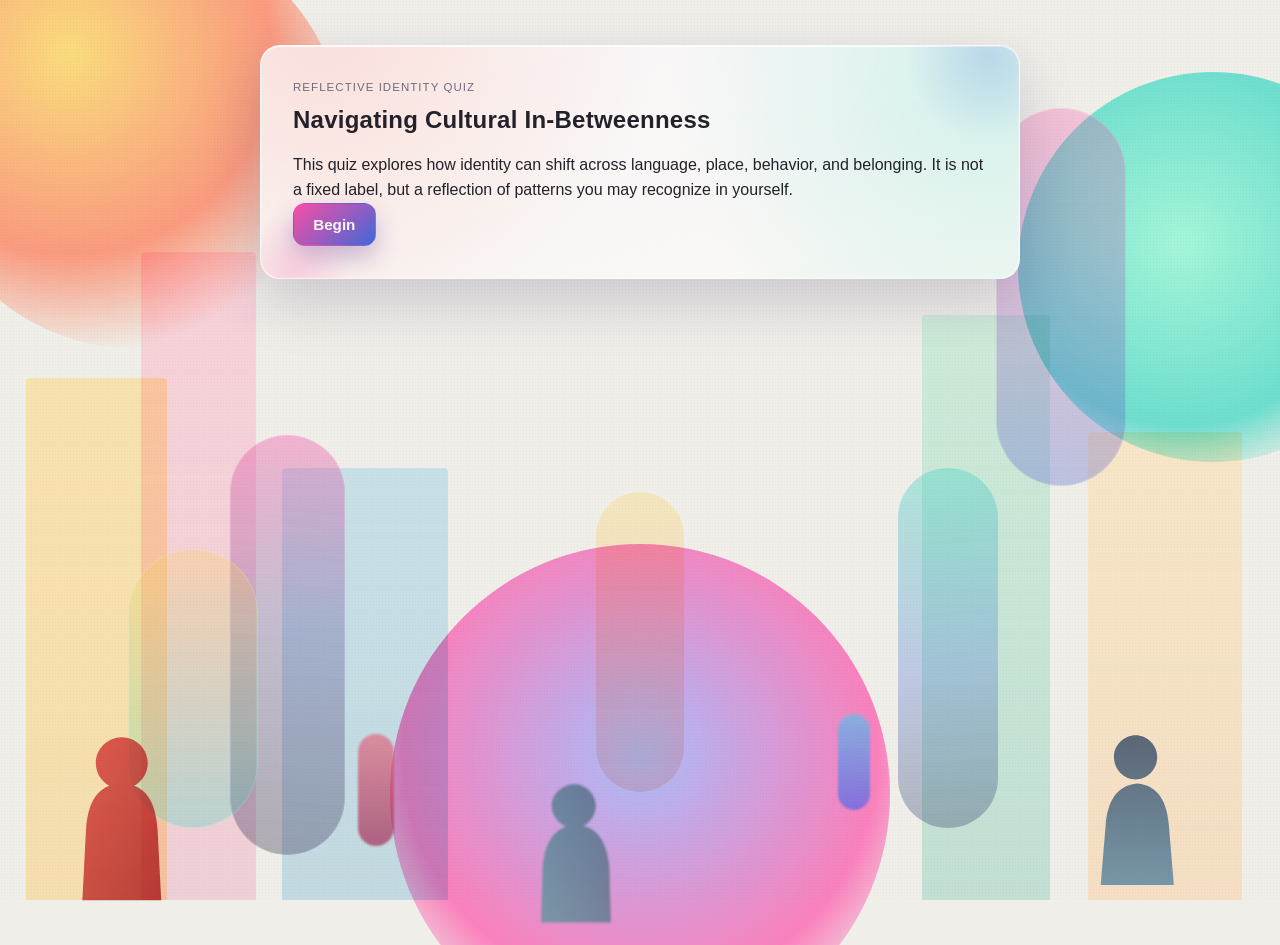
<file: index.html>
<!DOCTYPE html>
<html lang="en">
  <head>
    <meta charset="UTF-8" />
    <meta name="viewport" content="width=device-width, initial-scale=1.0" />
    <title>Cultural In-Between Quiz</title>
    <link rel="stylesheet" href="styles.css" />
  </head>
  <body>
    <div class="bg-art" aria-hidden="true">
      <!-- Back: city blocks + portals (overlap / blend) -->
      <div class="bg-buildings">
        <span class="building building-1"></span>
        <span class="building building-2"></span>
        <span class="building building-3"></span>
        <span class="building building-4"></span>
        <span class="building building-5"></span>
      </div>
      <div class="bg-portals">
        <span class="portal portal-1"></span>
        <span class="portal portal-2"></span>
        <span class="portal portal-3"></span>
      </div>
      <span class="blob blob-a"></span>
      <span class="blob blob-b"></span>
      <span class="blob blob-c"></span>
      <span class="pillar pillar-a"></span>
      <span class="pillar pillar-b"></span>
      <!-- Abstract silhouettes (merge with layers below) -->
      <div class="bg-figures">
        <svg
          class="bg-silhouette sil-svg sil-a"
          viewBox="0 0 100 220"
          xmlns="http://www.w3.org/2000/svg"
        >
          <defs>
            <linearGradient id="silFillA" x1="0%" y1="0%" x2="100%" y2="100%">
              <stop offset="0%" stop-color="#d62828" />
              <stop offset="100%" stop-color="#9d0208" />
            </linearGradient>
          </defs>
          <path
            fill="url(#silFillA)"
            d="M50 18c16 0 29 13 29 29 0 16-13 29-29 29S21 63 21 47s13-29 29-29zm0 52c28 0 38 22 40 52l4 78H6l4-78c2-30 12-52 40-52z"
          />
        </svg>
        <svg
          class="bg-silhouette sil-svg sil-b"
          viewBox="0 0 100 220"
          xmlns="http://www.w3.org/2000/svg"
        >
          <defs>
            <linearGradient id="silFillB" x1="0%" y1="0%" x2="0%" y2="100%">
              <stop offset="0%" stop-color="#1d3557" />
              <stop offset="100%" stop-color="#457b9d" />
            </linearGradient>
          </defs>
          <path
            fill="url(#silFillB)"
            d="M50 22c14 0 26 12 26 26 0 15-12 27-26 27s-26-12-26-27c0-14 12-26 26-26zm-2 58h4c26 2 36 24 38 50l6 72H8l6-72c2-26 12-48 38-50z"
          />
        </svg>
        <svg
          class="bg-silhouette sil-svg sil-c"
          viewBox="0 0 100 220"
          xmlns="http://www.w3.org/2000/svg"
        >
          <defs>
            <linearGradient id="silFillC" x1="0%" y1="100%" x2="100%" y2="0%">
              <stop offset="0%" stop-color="#2a9d8f" />
              <stop offset="100%" stop-color="#264653" />
            </linearGradient>
          </defs>
          <path
            fill="url(#silFillC)"
            d="M48 20c15 0 28 13 28 28 0 16-13 30-28 30-16 0-30-14-30-30 0-15 14-28 30-28zm2 54c30 0 42 26 44 58l2 70H4l2-70c2-32 14-58 44-58z"
          />
        </svg>
        <span class="figure-pill figure-pill-1"></span>
        <span class="figure-pill figure-pill-2"></span>
      </div>
      <span class="grain"></span>
    </div>
    <main class="app">
      <section class="card intro-card" id="introCard">
        <p class="kicker">Reflective Identity Quiz</p>
        <h1>Navigating Cultural In-Betweenness</h1>
        <p>
          This quiz explores how identity can shift across language, place,
          behavior, and belonging. It is not a fixed label, but a reflection of
          patterns you may recognize in yourself.
        </p>
        <button id="startBtn" class="primary-btn">Begin</button>
      </section>

      <section class="card quiz-card hidden" id="quizCard">
        <div class="progress-wrap">
          <p id="progressText">Question 1 of 8</p>
          <div class="progress-track" aria-hidden="true">
            <div class="progress-fill" id="progressFill"></div>
          </div>
        </div>
        <h2 id="questionText"></h2>
        <form id="answersForm" class="answers-form"></form>
        <div class="actions">
          <button id="backBtn" class="secondary-btn" type="button" disabled>
            Back
          </button>
          <button id="nextBtn" class="primary-btn" type="button" disabled>
            Next
          </button>
        </div>
      </section>

      <section class="card result-card hidden" id="resultCard">
        <p class="kicker">Your Reflection</p>
        <h2 id="resultTitle"></h2>
        <div class="result-graphic" id="resultGraphic" aria-hidden="true">
          <!-- The Bridge: arch connecting two worlds + two small figures -->
          <svg
            class="archetype-illustration archetype-illustration--bridge"
            viewBox="0 0 320 180"
            xmlns="http://www.w3.org/2000/svg"
          >
            <defs>
              <linearGradient id="bridge-worldL" x1="0" y1="0" x2="1" y2="1">
                <stop offset="0%" stop-color="#ffb86c" />
                <stop offset="100%" stop-color="#ff6b6b" />
              </linearGradient>
              <linearGradient id="bridge-worldR" x1="1" y1="0" x2="0" y2="1">
                <stop offset="0%" stop-color="#74c0fc" />
                <stop offset="100%" stop-color="#9775fa" />
              </linearGradient>
            </defs>
            <circle cx="62" cy="102" r="40" fill="url(#bridge-worldL)" opacity="0.88" />
            <circle cx="258" cy="102" r="40" fill="url(#bridge-worldR)" opacity="0.88" />
            <path
              d="M 102 118 Q 160 48 218 118"
              fill="none"
              stroke="#2d3142"
              stroke-width="3.2"
              stroke-linecap="round"
            />
            <line
              x1="102"
              y1="126"
              x2="218"
              y2="126"
              stroke="#2d3142"
              stroke-width="2"
              stroke-opacity="0.35"
            />
            <circle cx="62" cy="92" r="7" fill="#2d3142" opacity="0.55" />
            <path d="M 62 100 v 18" stroke="#2d3142" stroke-width="3" stroke-linecap="round" opacity="0.55" />
            <circle cx="258" cy="92" r="7" fill="#2d3142" opacity="0.55" />
            <path d="M 258 100 v 18" stroke="#2d3142" stroke-width="3" stroke-linecap="round" opacity="0.55" />
          </svg>

          <!-- The Adapter: figure centered inside a dominant “frame” -->
          <svg
            class="archetype-illustration archetype-illustration--adapter"
            viewBox="0 0 320 180"
            xmlns="http://www.w3.org/2000/svg"
          >
            <defs>
              <linearGradient id="adapter-body" x1="0.5" y1="0" x2="0.5" y2="1">
                <stop offset="0%" stop-color="#63e6be" />
                <stop offset="100%" stop-color="#3b82f6" />
              </linearGradient>
            </defs>
            <rect
              x="38"
              y="32"
              width="244"
              height="116"
              rx="18"
              fill="none"
              stroke="#495057"
              stroke-width="2.2"
              stroke-opacity="0.35"
            />
            <rect
              x="48"
              y="42"
              width="224"
              height="96"
              rx="12"
              fill="none"
              stroke="#adb5bd"
              stroke-width="1.5"
              stroke-dasharray="5 6"
              stroke-opacity="0.45"
            />
            <ellipse cx="160" cy="100" rx="26" ry="34" fill="url(#adapter-body)" opacity="0.92" />
            <ellipse cx="160" cy="72" rx="18" ry="20" fill="#2d3142" opacity="0.45" />
            <path
              d="M 160 92 v 32"
              stroke="#2d3142"
              stroke-width="3.5"
              stroke-linecap="round"
              opacity="0.4"
            />
          </svg>

          <!-- The Root Keeper: roots + grounded core -->
          <svg
            class="archetype-illustration archetype-illustration--rootKeeper"
            viewBox="0 0 320 180"
            xmlns="http://www.w3.org/2000/svg"
          >
            <defs>
              <linearGradient id="root-core" x1="0.5" y1="0" x2="0.5" y2="1">
                <stop offset="0%" stop-color="#95d5b2" />
                <stop offset="100%" stop-color="#2d6a4f" />
              </linearGradient>
            </defs>
            <path
              d="M 160 172 C 120 140 90 110 72 78 C 58 52 65 38 78 28"
              fill="none"
              stroke="#40916c"
              stroke-width="3"
              stroke-linecap="round"
            />
            <path
              d="M 160 172 C 200 140 230 110 248 78 C 262 52 255 38 242 28"
              fill="none"
              stroke="#52b788"
              stroke-width="3"
              stroke-linecap="round"
            />
            <path
              d="M 160 172 C 145 130 138 88 140 48"
              fill="none"
              stroke="#1b4332"
              stroke-width="3.5"
              stroke-linecap="round"
            />
            <circle cx="160" cy="38" r="26" fill="url(#root-core)" opacity="0.95" />
            <circle cx="160" cy="38" r="10" fill="#1b4332" opacity="0.25" />
          </svg>

          <!-- The Split Self: one form, two halves -->
          <svg
            class="archetype-illustration archetype-illustration--splitSelf"
            viewBox="0 0 320 180"
            xmlns="http://www.w3.org/2000/svg"
          >
            <defs>
              <linearGradient id="split-left" x1="0" y1="0" x2="0" y2="1">
                <stop offset="0%" stop-color="#f783ac" />
                <stop offset="100%" stop-color="#e64980" />
              </linearGradient>
              <linearGradient id="split-right" x1="0" y1="0" x2="0" y2="1">
                <stop offset="0%" stop-color="#74c0fc" />
                <stop offset="100%" stop-color="#4c6ef5" />
              </linearGradient>
              <clipPath id="split-clipL">
                <rect x="0" y="0" width="160" height="180" />
              </clipPath>
              <clipPath id="split-clipR">
                <rect x="160" y="0" width="160" height="180" />
              </clipPath>
            </defs>
            <g clip-path="url(#split-clipL)">
              <ellipse cx="160" cy="98" rx="38" ry="48" fill="url(#split-left)" opacity="0.95" />
            </g>
            <g clip-path="url(#split-clipR)">
              <ellipse cx="160" cy="98" rx="38" ry="48" fill="url(#split-right)" opacity="0.95" />
            </g>
            <line
              x1="160"
              y1="38"
              x2="160"
              y2="168"
              stroke="#f8f9fa"
              stroke-width="2.5"
              stroke-opacity="0.9"
            />
            <circle cx="160" cy="68" r="14" fill="#2d3142" opacity="0.35" />
          </svg>

          <!-- The Drifter: wandering path, nodes never quite connect -->
          <svg
            class="archetype-illustration archetype-illustration--drifter"
            viewBox="0 0 320 180"
            xmlns="http://www.w3.org/2000/svg"
          >
            <defs>
              <linearGradient id="drift-path" x1="0" y1="1" x2="1" y2="0">
                <stop offset="0%" stop-color="#868e96" />
                <stop offset="100%" stop-color="#ced4da" />
              </linearGradient>
            </defs>
            <path
              d="M 36 148 Q 90 52 150 96 Q 210 140 268 64 Q 292 40 284 124"
              fill="none"
              stroke="url(#drift-path)"
              stroke-width="2.4"
              stroke-dasharray="7 9"
              stroke-linecap="round"
            />
            <circle cx="36" cy="148" r="7" fill="#495057" opacity="0.55" />
            <circle cx="150" cy="96" r="5" fill="#868e96" opacity="0.35" />
            <circle cx="268" cy="64" r="5" fill="#adb5bd" opacity="0.28" />
            <circle cx="284" cy="124" r="6" fill="#ced4da" opacity="0.4" />
            <ellipse cx="120" cy="132" rx="12" ry="16" fill="#6c757d" opacity="0.35" />
            <circle cx="120" cy="118" r="6" fill="#495057" opacity="0.4" />
          </svg>
        </div>
        <p id="resultBody"></p>
        <p class="note">
          These archetypes are fluid. You may move across them over time,
          context, and life stages.
        </p>
        <button id="restartBtn" class="secondary-btn">Retake Quiz</button>
      </section>
    </main>

    <script src="script.js"></script>
  </body>
</html>
</file>
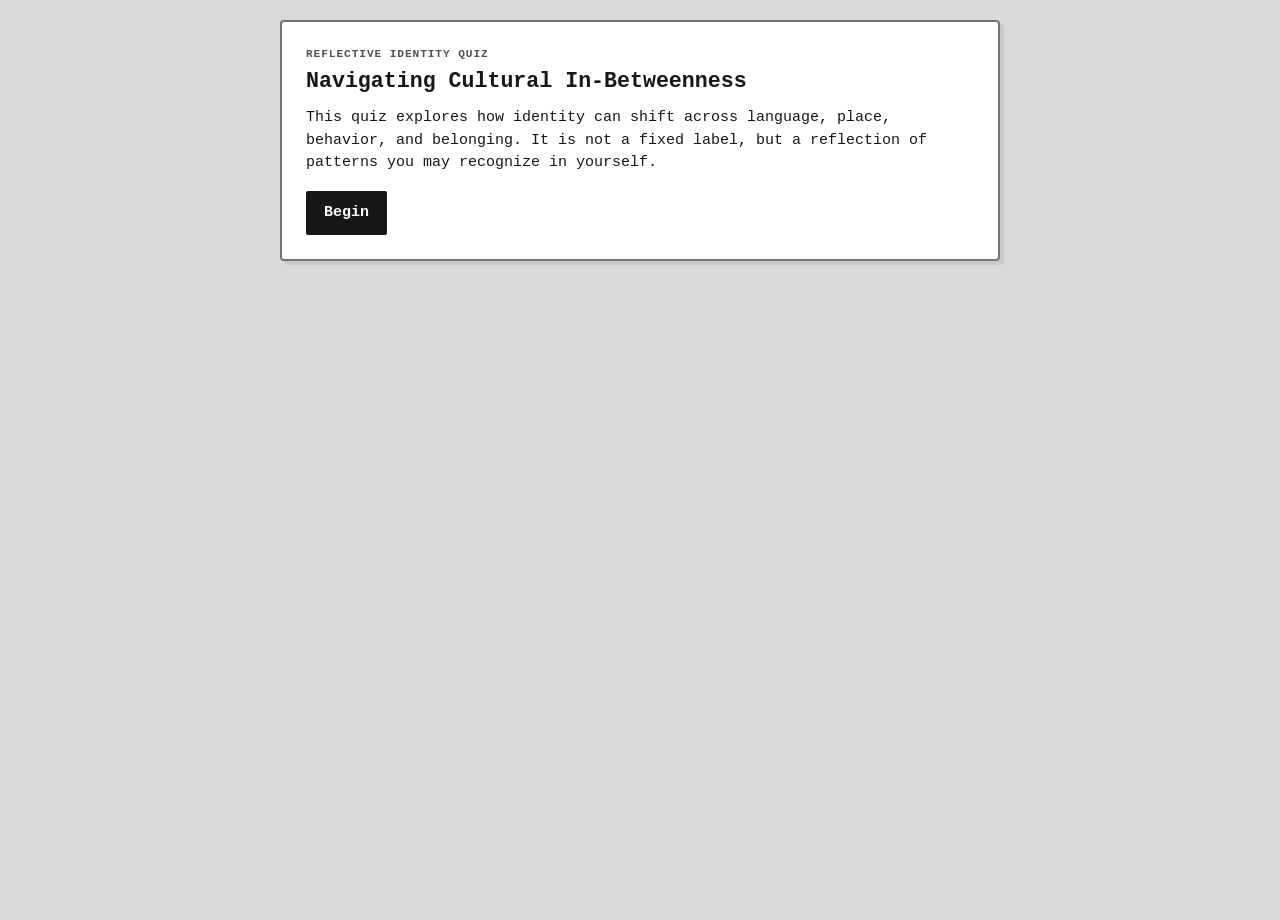
<file: greybox.html>
<!DOCTYPE html>
<html lang="en">
  <head>
    <meta charset="UTF-8" />
    <meta name="viewport" content="width=device-width, initial-scale=1.0" />
    <title>[Grey-box] Cultural In-Between Quiz</title>
    <link rel="stylesheet" href="greybox.css" />
  </head>
  <body>
    <main class="app">
      <section class="card intro-card" id="introCard">
        <p class="kicker">Reflective Identity Quiz</p>
        <h1>Navigating Cultural In-Betweenness</h1>
        <p>
          This quiz explores how identity can shift across language, place,
          behavior, and belonging. It is not a fixed label, but a reflection of
          patterns you may recognize in yourself.
        </p>
        <button id="startBtn" class="primary-btn">Begin</button>
      </section>

      <section class="card quiz-card hidden" id="quizCard">
        <div class="progress-wrap">
          <p id="progressText">Question 1 of 8</p>
          <div class="progress-track" aria-hidden="true">
            <div class="progress-fill" id="progressFill"></div>
          </div>
        </div>
        <h2 id="questionText"></h2>
        <form id="answersForm" class="answers-form"></form>
        <div class="actions">
          <button id="backBtn" class="secondary-btn" type="button" disabled>
            Back
          </button>
          <button id="nextBtn" class="primary-btn" type="button" disabled>
            Next
          </button>
        </div>
      </section>

      <section class="card result-card hidden" id="resultCard">
        <p class="kicker">Your Reflection</p>
        <h2 id="resultTitle"></h2>
        <div class="result-graphic" id="resultGraphic" aria-hidden="true">
          <span class="grey-graphic-placeholder"
            >Result illustration placeholder (archetype graphic TBD in design pass)</span>
        </div>
        <p id="resultBody"></p>
        <p class="note">
          These archetypes are fluid. You may move across them over time,
          context, and life stages.
        </p>
        <button id="restartBtn" class="secondary-btn">Retake Quiz</button>
      </section>
    </main>

    <script src="script.js"></script>
  </body>
</html>
</file>
<file: styles.css>
:root {
  --bg: #efeee8;
  --card: #f7f5f0;
  --text: #232129;
  --muted: #6f6b78;
  --line: #d7d1dc;
  --accent: #3f69d9;
  --accent-soft: #e3e8ff;
  --accent-strong: #2f4eb1;
  --surface: #fcfbf8;
  --hot-pink: #f94ea5;
  --sun: #ffd34d;
  --cyan: #35d5c1;
  --orange: #ff734f;
}

* {
  box-sizing: border-box;
}

body {
  margin: 0;
  font-family: "Avenir Next", "Helvetica Neue", Arial, sans-serif;
  color: var(--text);
  background: var(--bg);
  min-height: 100vh;
  overflow-x: hidden;
  position: relative;
}

.bg-art {
  position: fixed;
  inset: 0;
  pointer-events: none;
  z-index: 0;
}

.blob,
.pillar {
  position: absolute;
  z-index: 3;
  filter: blur(0.4px) saturate(104%);
  opacity: 0.68;
  will-change: transform, opacity;
}

.blob {
  border-radius: 999px;
  mix-blend-mode: multiply;
}

.blob-a {
  width: 36vw;
  min-width: 260px;
  max-width: 420px;
  height: 36vw;
  min-height: 260px;
  max-height: 420px;
  top: -8%;
  left: -6%;
  background: radial-gradient(circle at 35% 30%, var(--sun), var(--orange) 50%, transparent 75%);
  animation: floatA 10.5s ease-in-out infinite;
}

.blob-b {
  width: 34vw;
  min-width: 240px;
  max-width: 390px;
  height: 34vw;
  min-height: 240px;
  max-height: 390px;
  top: 8%;
  right: -10%;
  background: radial-gradient(circle at 42% 44%, #83f7d0, var(--cyan) 58%, transparent 78%);
  animation: floatB 12s ease-in-out infinite;
}

.blob-c {
  width: 42vw;
  min-width: 290px;
  max-width: 500px;
  height: 42vw;
  min-height: 290px;
  max-height: 500px;
  bottom: -16%;
  left: 50%;
  transform: translateX(-50%);
  background: radial-gradient(circle at 50% 42%, #8aa4ff, var(--hot-pink) 62%, transparent 84%);
  animation: floatC 13.5s ease-in-out infinite;
}

.pillar {
  width: clamp(88px, 11vw, 130px);
  border-radius: 999px;
  opacity: 0.44;
  box-shadow: inset 0 0 0 1px rgba(255, 255, 255, 0.35);
}

.pillar-a {
  height: 42vh;
  right: 12%;
  top: 12%;
  background: linear-gradient(180deg, rgba(249, 78, 165, 0.62), rgba(68, 86, 201, 0.66));
  animation: breatheA 8.5s ease-in-out infinite;
}

.pillar-b {
  height: 31vh;
  left: 10%;
  bottom: 8%;
  background: linear-gradient(180deg, rgba(255, 208, 88, 0.62), rgba(53, 213, 193, 0.62));
  animation: breatheB 9.5s ease-in-out infinite;
}

/* Layered “city” blocks — overlap + multiply = merging / fragmentation */
.bg-buildings {
  position: absolute;
  inset: 0;
  z-index: 1;
  pointer-events: none;
}

.building {
  position: absolute;
  bottom: 0;
  border-radius: 4px 4px 0 0;
  mix-blend-mode: multiply;
  opacity: 0.55;
  will-change: transform;
}

.building-1 {
  left: 2%;
  width: 11%;
  min-width: 52px;
  height: 58vh;
  background: linear-gradient(180deg, rgba(255, 214, 120, 0.95), rgba(255, 200, 90, 0.75));
  animation: driftBuilding 14s ease-in-out infinite;
}

.building-2 {
  left: 11%;
  width: 9%;
  min-width: 44px;
  height: 72vh;
  background: linear-gradient(180deg, rgba(255, 180, 200, 0.9), rgba(240, 160, 185, 0.7));
  animation: driftBuilding 16s ease-in-out infinite reverse;
}

.building-3 {
  left: 22%;
  width: 13%;
  min-width: 58px;
  height: 48vh;
  background: linear-gradient(180deg, rgba(160, 210, 230, 0.92), rgba(130, 185, 215, 0.72));
  animation: driftBuilding 18s ease-in-out infinite;
}

.building-4 {
  right: 18%;
  width: 10%;
  min-width: 48px;
  height: 65vh;
  background: linear-gradient(180deg, rgba(170, 230, 200, 0.88), rgba(120, 200, 175, 0.68));
  animation: driftBuilding 15s ease-in-out infinite reverse;
}

.building-5 {
  right: 3%;
  width: 12%;
  min-width: 54px;
  height: 52vh;
  background: linear-gradient(180deg, rgba(255, 220, 160, 0.85), rgba(255, 195, 130, 0.65));
  animation: driftBuilding 17s ease-in-out infinite;
}

/* Tall capsules / “portals” — intersect buildings, second blend pass */
.bg-portals {
  position: absolute;
  inset: 0;
  z-index: 2;
  pointer-events: none;
}

.portal {
  position: absolute;
  border-radius: 999px;
  mix-blend-mode: multiply;
  opacity: 0.5;
  filter: blur(0.5px);
  will-change: transform, opacity;
}

.portal-1 {
  width: clamp(72px, 9vw, 120px);
  height: min(52vh, 420px);
  left: 18%;
  bottom: 5%;
  background: linear-gradient(
    185deg,
    rgba(249, 78, 165, 0.75) 0%,
    rgba(80, 60, 140, 0.55) 45%,
    rgba(40, 35, 70, 0.65) 100%
  );
  box-shadow: inset 0 0 0 1px rgba(255, 255, 255, 0.2);
  animation: portalFloat 11s ease-in-out infinite;
}

.portal-2 {
  width: clamp(64px, 8vw, 100px);
  height: min(44vh, 360px);
  right: 22%;
  bottom: 8%;
  background: linear-gradient(
    175deg,
    rgba(53, 213, 193, 0.7) 0%,
    rgba(63, 105, 217, 0.55) 55%,
    rgba(30, 40, 90, 0.6) 100%
  );
  animation: portalFloat 13s ease-in-out infinite reverse;
}

.portal-3 {
  width: clamp(56px, 7vw, 88px);
  height: min(38vh, 300px);
  left: 50%;
  bottom: 12%;
  transform: translateX(-50%);
  background: linear-gradient(
    180deg,
    rgba(255, 211, 77, 0.65) 0%,
    rgba(255, 115, 79, 0.5) 100%
  );
  opacity: 0.42;
  animation: portalFloatCenter 12.5s ease-in-out infinite;
}

/* Human silhouettes — overlap portals + blocks */
.bg-figures {
  position: absolute;
  inset: 0;
  z-index: 4;
  pointer-events: none;
}

.bg-silhouette,
.figure-pill {
  position: absolute;
  bottom: 0;
  mix-blend-mode: multiply;
  will-change: transform;
}

.sil-svg {
  width: clamp(56px, 7vw, 92px);
  height: auto;
  opacity: 0.72;
  filter: blur(0.6px);
}

.sil-a {
  left: 6%;
  bottom: -2%;
  animation: figureDrift 9s ease-in-out infinite;
}

.sil-b {
  right: 8%;
  bottom: 0;
  width: clamp(52px, 6.5vw, 84px);
  animation: figureDrift 10.5s ease-in-out infinite reverse;
}

.sil-c {
  left: 42%;
  bottom: -4%;
  width: clamp(48px, 6vw, 76px);
  opacity: 0.58;
  filter: blur(1.2px);
  mix-blend-mode: multiply;
  animation: figureDrift 11.5s ease-in-out infinite;
}

.figure-pill {
  border-radius: 999px;
  mix-blend-mode: multiply;
  opacity: 0.62;
  filter: blur(0.8px);
}

.figure-pill-1 {
  width: 36px;
  height: 112px;
  left: 28%;
  bottom: 6%;
  background: linear-gradient(180deg, #e85d75, #9e1946);
  animation: figureDrift 8.5s ease-in-out infinite;
}

.figure-pill-2 {
  width: 32px;
  height: 96px;
  right: 32%;
  bottom: 10%;
  background: linear-gradient(180deg, #4cc9f0, #4361ee);
  animation: figureDrift 9.8s ease-in-out infinite reverse;
}

.grain {
  position: absolute;
  inset: 0;
  z-index: 5;
  opacity: 0.12;
  mix-blend-mode: multiply;
  background-image: radial-gradient(rgba(50, 46, 60, 0.4) 0.55px, transparent 0.8px);
  background-size: 3px 3px;
}

.app {
  width: min(760px, 92vw);
  margin: clamp(2rem, 5vh, 4rem) auto;
  position: relative;
  z-index: 1;
}

.card {
  position: relative;
  overflow: hidden;
  background:
    radial-gradient(circle at 8% -8%, rgba(255, 115, 79, 0.18), transparent 45%),
    radial-gradient(circle at 96% 14%, rgba(53, 213, 193, 0.2), transparent 42%),
    linear-gradient(165deg, rgba(250, 244, 255, 0.45), rgba(255, 255, 255, 0)),
    color-mix(in srgb, var(--card) 72%, white 28%);
  border: 1px solid rgba(255, 255, 255, 0.52);
  border-radius: 20px;
  padding: 2rem;
  box-shadow:
    0 22px 56px rgba(45, 30, 84, 0.18),
    0 1px 0 rgba(255, 255, 255, 0.75) inset,
    0 0 0 1px rgba(255, 255, 255, 0.18) inset;
  backdrop-filter: blur(14px) saturate(128%);
  -webkit-backdrop-filter: blur(14px) saturate(128%);
}

.card::before,
.card::after {
  content: "";
  position: absolute;
  border-radius: 999px;
  pointer-events: none;
}

.card::before {
  width: 165px;
  height: 165px;
  background: radial-gradient(circle, rgba(63, 105, 217, 0.18), transparent 70%);
  top: -72px;
  right: -52px;
}

.card::after {
  width: 120px;
  height: 120px;
  background: radial-gradient(circle, rgba(249, 78, 165, 0.2), transparent 72%);
  bottom: -55px;
  left: -30px;
}

.hidden {
  display: none;
}

.kicker {
  margin: 0;
  text-transform: uppercase;
  letter-spacing: 0.09em;
  font-size: 0.72rem;
  color: var(--muted);
}

h1,
h2 {
  margin: 0.5rem 0 1rem;
  font-weight: 600;
  line-height: 1.3;
  letter-spacing: 0.01em;
}

p {
  line-height: 1.6;
  margin: 0;
}

.progress-wrap {
  margin-bottom: 1.3rem;
}

#progressText {
  margin: 0 0 0.45rem;
  color: var(--muted);
  font-size: 0.92rem;
}

.progress-track {
  height: 8px;
  width: 100%;
  background: #e7e2dc;
  border-radius: 100px;
  overflow: hidden;
  box-shadow: inset 0 1px 1px rgba(35, 30, 25, 0.08);
}

.progress-fill {
  width: 12.5%;
  height: 100%;
  background: linear-gradient(90deg, #8ea296, var(--accent-strong));
  transition: width 240ms ease;
}

.answers-form {
  margin-top: 1.1rem;
  display: grid;
  gap: 0.7rem;
}

.answer-option {
  border: 1px solid color-mix(in srgb, var(--line) 86%, white 14%);
  border-radius: 14px;
  padding: 0.9rem 1rem;
  background:
    linear-gradient(180deg, rgba(255, 255, 255, 0.64), rgba(255, 255, 255, 0)),
    var(--surface);
  box-shadow: 0 2px 10px rgba(30, 28, 25, 0.04);
  transition:
    border-color 140ms ease,
    background-color 140ms ease,
    transform 140ms ease,
    box-shadow 140ms ease;
}

.answer-option:hover {
  border-color: color-mix(in srgb, var(--accent) 55%, #c8bfda 45%);
  transform: translateY(-2px);
  box-shadow: 0 9px 20px rgba(57, 48, 88, 0.12);
}

.answer-option input {
  margin-right: 0.55rem;
  accent-color: var(--accent-strong);
}

.answer-option.selected {
  background:
    radial-gradient(circle at 92% 18%, rgba(249, 78, 165, 0.2), transparent 46%),
    radial-gradient(circle at 4% 84%, rgba(53, 213, 193, 0.22), transparent 44%),
    var(--accent-soft);
  border-color: color-mix(in srgb, var(--accent) 70%, #b6acd6 30%);
  box-shadow: 0 8px 20px rgba(63, 71, 145, 0.18);
}

.actions {
  margin-top: 1.4rem;
  display: flex;
  gap: 0.7rem;
  justify-content: space-between;
}

button {
  border: 1px solid transparent;
  border-radius: 12px;
  padding: 0.75rem 1.2rem;
  font-size: 0.95rem;
  font-weight: 550;
  cursor: pointer;
  transition:
    transform 120ms ease,
    opacity 120ms ease,
    box-shadow 120ms ease,
    background-color 120ms ease;
}

button:disabled {
  opacity: 0.45;
  cursor: not-allowed;
}

button:not(:disabled):hover {
  transform: translateY(-1px);
}

.primary-btn {
  background: linear-gradient(140deg, var(--hot-pink), var(--accent));
  color: #f8f8f6;
  box-shadow: 0 12px 24px rgba(98, 53, 148, 0.3);
}

.primary-btn:not(:disabled):hover {
  box-shadow: 0 14px 28px rgba(98, 53, 148, 0.38);
}

.secondary-btn {
  background: linear-gradient(180deg, rgba(255, 255, 255, 0.88), rgba(255, 255, 255, 0.62));
  border-color: color-mix(in srgb, var(--line) 86%, #ffffff 14%);
  color: var(--text);
  box-shadow: 0 4px 12px rgba(30, 28, 50, 0.08);
}

.result-card p {
  margin-top: 0.5rem;
}

.result-graphic {
  position: relative;
  display: flex;
  align-items: center;
  justify-content: center;
  width: 100%;
  margin: 0.8rem 0 1.1rem;
  padding: 1rem 1.15rem 1.15rem;
  box-sizing: border-box;
  /* Room for full 320×180 viewBox art (was 190px — too short and clipped the SVG) */
  min-height: 260px;
  border-radius: 16px;
  overflow: hidden;
  border: 1px solid rgba(255, 255, 255, 0.45);
  background:
    linear-gradient(145deg, rgba(255, 255, 255, 0.46), rgba(255, 255, 255, 0.06)),
    rgba(237, 238, 246, 0.52);
  backdrop-filter: blur(12px) saturate(120%);
  -webkit-backdrop-filter: blur(12px) saturate(120%);
}

.result-graphic::before {
  content: "";
  position: absolute;
  inset: 0;
  background-image: radial-gradient(rgba(48, 42, 68, 0.4) 0.55px, transparent 0.8px);
  background-size: 3px 3px;
  opacity: 0.12;
}

/* One thematic illustration per archetype (shown via data-archetype on .result-card) */
.archetype-illustration {
  display: none;
  width: 100%;
  height: auto;
  max-width: 100%;
  flex: 0 0 auto;
  padding: 0;
  vertical-align: middle;
  animation: archetypeFloat 8s ease-in-out infinite;
}

.result-card[data-archetype="bridge"] .archetype-illustration--bridge,
.result-card[data-archetype="adapter"] .archetype-illustration--adapter,
.result-card[data-archetype="rootKeeper"] .archetype-illustration--rootKeeper,
.result-card[data-archetype="splitSelf"] .archetype-illustration--splitSelf,
.result-card[data-archetype="drifter"] .archetype-illustration--drifter {
  display: block;
}

.note {
  color: var(--muted);
  font-size: 0.9rem;
}

@keyframes floatA {
  0%,
  100% {
    transform: translate3d(0, 0, 0) scale(1);
  }
  50% {
    transform: translate3d(14px, -12px, 0) scale(1.04);
  }
}

@keyframes floatB {
  0%,
  100% {
    transform: translate3d(0, 0, 0) scale(1);
  }
  50% {
    transform: translate3d(-16px, 10px, 0) scale(1.05);
  }
}

@keyframes floatC {
  0%,
  100% {
    transform: translateX(-50%) translateY(0) scale(1);
  }
  50% {
    transform: translateX(-50%) translateY(-16px) scale(1.03);
  }
}

@keyframes breatheA {
  0%,
  100% {
    transform: scaleY(1);
    opacity: 0.44;
  }
  50% {
    transform: scaleY(1.08);
    opacity: 0.58;
  }
}

@keyframes breatheB {
  0%,
  100% {
    transform: scaleY(1);
    opacity: 0.42;
  }
  50% {
    transform: scaleY(0.93);
    opacity: 0.56;
  }
}

@keyframes archetypeFloat {
  0%,
  100% {
    transform: translateY(0);
  }
  50% {
    transform: translateY(-3px);
  }
}

@keyframes driftBuilding {
  0%,
  100% {
    transform: translateY(0);
  }
  50% {
    transform: translateY(-8px);
  }
}

@keyframes portalFloat {
  0%,
  100% {
    transform: translateY(0) scale(1);
  }
  50% {
    transform: translateY(-14px) scale(1.03);
  }
}

@keyframes portalFloatCenter {
  0%,
  100% {
    transform: translateX(-50%) translateY(0) scale(1);
  }
  50% {
    transform: translateX(-50%) translateY(-12px) scale(1.02);
  }
}

@keyframes figureDrift {
  0%,
  100% {
    transform: translateY(0);
  }
  50% {
    transform: translateY(-10px);
  }
}

@media (prefers-reduced-motion: reduce) {
  .building,
  .portal,
  .bg-silhouette,
  .figure-pill,
  .blob,
  .pillar,
  .archetype-illustration {
    animation: none !important;
  }
}

@media (max-width: 640px) {
  .pillar {
    display: none;
  }

  .building-3,
  .building-4 {
    opacity: 0.35;
  }

  .portal-3 {
    opacity: 0.28;
  }

  .sil-c,
  .figure-pill-2 {
    display: none;
  }

  .card {
    padding: 1.2rem;
    border-radius: 14px;
  }

  .actions {
    flex-direction: column;
  }

  .actions button {
    width: 100%;
  }

  .result-graphic {
    min-height: 220px;
    padding: 0.75rem 0.85rem 0.95rem;
  }
}
</file>
<file: greybox.css>
/* Grey-box wireframe: structure + logic only; no final visual design */

:root {
  --gb-bg: #d9d9d9;
  --gb-surface: #f2f2f2;
  --gb-card: #ffffff;
  --gb-border: #737373;
  --gb-border-soft: #a3a3a3;
  --gb-text: #171717;
  --gb-muted: #525252;
  --gb-fill: #e5e5e5;
  --gb-fill-strong: #c4c4c4;
}

*,
*::before,
*::after {
  box-sizing: border-box;
}

body {
  margin: 0;
  font-family: ui-monospace, "Cascadia Code", "Source Code Pro", Menlo, Consolas,
    monospace;
  font-size: 15px;
  line-height: 1.5;
  color: var(--gb-text);
  background: var(--gb-bg);
  min-height: 100vh;
}

.app {
  width: min(720px, 94vw);
  margin: 1.25rem auto 2.5rem;
}

.card {
  position: relative;
  background: var(--gb-card);
  border: 2px solid var(--gb-border);
  border-radius: 4px;
  padding: 1.5rem;
  box-shadow: 4px 4px 0 rgba(0, 0, 0, 0.08);
}

.hidden {
  display: none;
}

.kicker {
  margin: 0 0 0.35rem;
  font-size: 0.7rem;
  font-weight: 700;
  letter-spacing: 0.08em;
  text-transform: uppercase;
  color: var(--gb-muted);
}

h1,
h2 {
  margin: 0.35rem 0 0.75rem;
  font-size: 1.35rem;
  font-weight: 700;
  line-height: 1.25;
}

h2 {
  font-size: 1.15rem;
}

p {
  margin: 0;
}

.card > p:not(.kicker):not(.note) {
  margin-bottom: 1rem;
}

.progress-wrap {
  margin-bottom: 1rem;
  padding: 0.5rem;
  border: 1px dashed var(--gb-border-soft);
  background: var(--gb-surface);
}

#progressText {
  margin: 0 0 0.4rem;
  font-size: 0.8rem;
  color: var(--gb-muted);
}

.progress-track {
  height: 10px;
  width: 100%;
  background: var(--gb-fill);
  border: 1px solid var(--gb-border-soft);
}

.progress-fill {
  width: 12.5%;
  height: 100%;
  background: var(--gb-border);
  transition: width 200ms ease;
}

.answers-form {
  margin-top: 0.75rem;
  display: grid;
  gap: 0.5rem;
}

.answer-option {
  display: flex;
  align-items: flex-start;
  gap: 0.5rem;
  padding: 0.65rem 0.75rem;
  border: 1px solid var(--gb-border-soft);
  border-radius: 2px;
  background: var(--gb-surface);
  cursor: pointer;
}

.answer-option:hover {
  border-color: var(--gb-border);
  background: var(--gb-fill);
}

.answer-option.selected {
  border-color: var(--gb-border);
  background: var(--gb-fill-strong);
  outline: 2px solid var(--gb-text);
  outline-offset: 0;
}

.answer-option input {
  margin-top: 0.2rem;
  flex-shrink: 0;
}

.actions {
  margin-top: 1.25rem;
  display: flex;
  flex-wrap: wrap;
  gap: 0.5rem;
  justify-content: space-between;
}

button {
  font: inherit;
  cursor: pointer;
  border-radius: 2px;
  padding: 0.55rem 1rem;
  border: 2px solid var(--gb-border);
  background: var(--gb-fill);
  color: var(--gb-text);
}

button:disabled {
  opacity: 0.45;
  cursor: not-allowed;
}

button:not(:disabled):hover {
  background: var(--gb-fill-strong);
}

.primary-btn {
  font-weight: 700;
  background: var(--gb-text);
  color: var(--gb-card);
  border-color: var(--gb-text);
}

.primary-btn:not(:disabled):hover {
  background: #404040;
  border-color: #404040;
}

.secondary-btn {
  font-weight: 600;
  background: var(--gb-card);
}

.result-graphic {
  margin: 0.75rem 0 1rem;
  min-height: 120px;
  padding: 1rem;
  border: 2px dashed var(--gb-border-soft);
  border-radius: 2px;
  background: repeating-linear-gradient(
      -45deg,
      transparent,
      transparent 6px,
      rgba(0, 0, 0, 0.04) 6px,
      rgba(0, 0, 0, 0.04) 12px
    ),
    var(--gb-surface);
  display: flex;
  align-items: center;
  justify-content: center;
  text-align: center;
}

.grey-graphic-placeholder {
  font-size: 0.75rem;
  color: var(--gb-muted);
  max-width: 22rem;
  line-height: 1.4;
}

.result-card p {
  margin-top: 0.5rem;
}

.note {
  margin-top: 0.75rem;
  font-size: 0.8rem;
  color: var(--gb-muted);
  padding: 0.5rem;
  border-left: 3px solid var(--gb-border-soft);
  background: var(--gb-surface);
}

@media (max-width: 640px) {
  .card {
    padding: 1.1rem;
  }

  .actions {
    flex-direction: column;
  }

  .actions button {
    width: 100%;
  }
}
</file>
